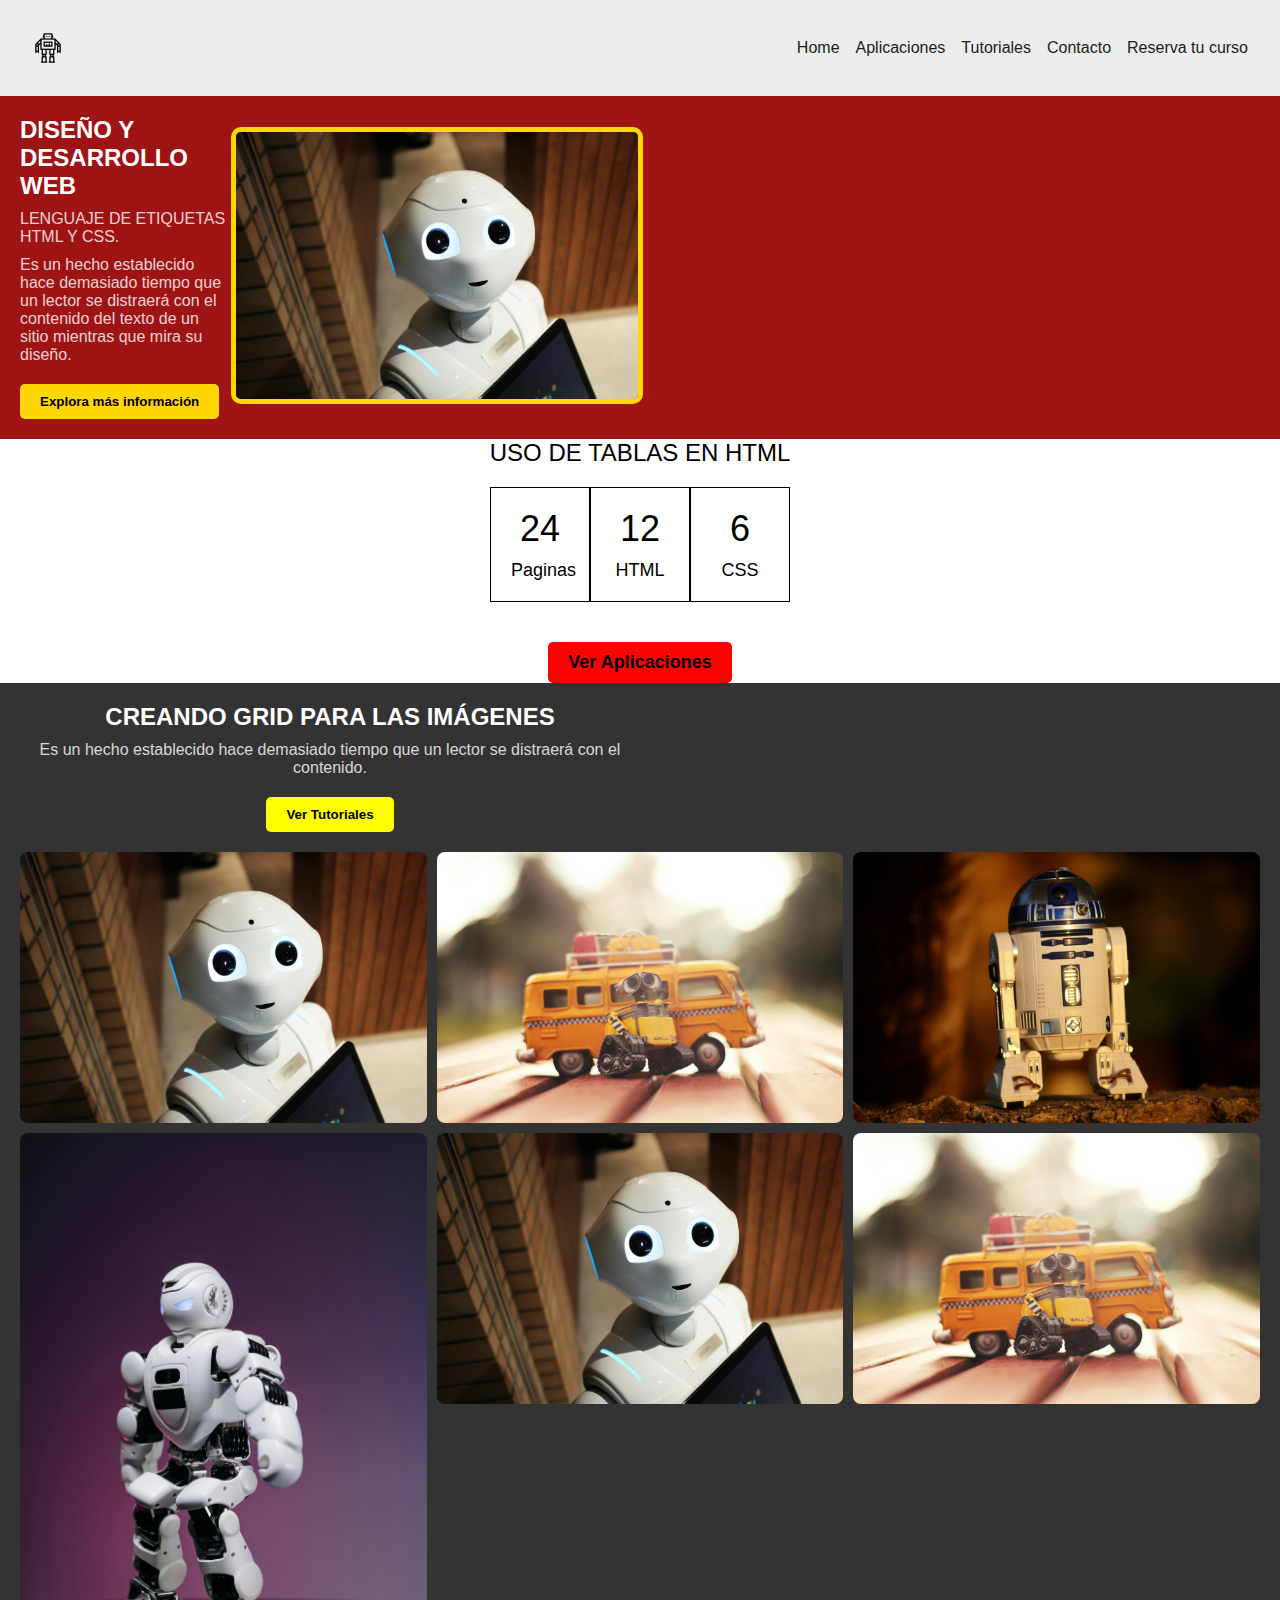
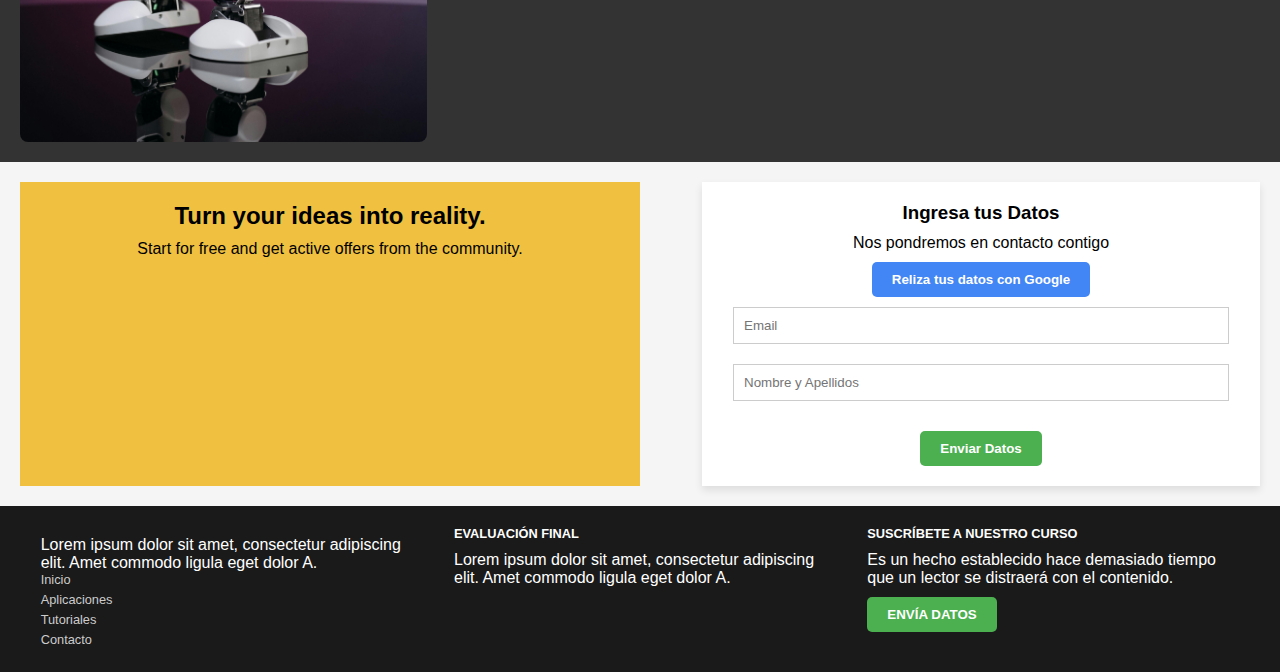
<file: index.html>
<!DOCTYPE html>
<html lang="en">
<head>
    <meta charset="UTF-8">
    <meta http-equiv="X-UA-Compatible" content="IE=edge">
    <meta name="viewport" content="width=device-width, initial-scale=1.0">
    <title>Home</title>
    <link rel="stylesheet" href="https://cdn.jsdelivr.net/npm/bootstrap-icons@1.10.3/font/bootstrap-icons.css">
    <link rel="stylesheet" href="css/home.css">
    <link rel="shortcut icon" href="imagen/robot01.png" type="image/x-icon">
</head>
<body>
    <header>
        <img class="logo" src="imagen/robot02.png" alt="DISEÑO WEB PROFESIONAL">
        <button id="abrir" class="abrir-menu"><i class="bi bi-list"></i></button>
        <nav class="nav" id="nav">
            <button class="cerrar-menu" id="cerrar"><i class="bi bi-x"></i></button>
            <ul class="nav-list">
                <li><a href="home.html">Home</a></li>
                <li><a href="aplicaciones.html">Aplicaciones</a></li>
                <li><a href="tutoriales.html">Tutoriales</a></li>
                <li><a href="contacto.html">Contacto</a></li>
                <li><a href="#">Reserva tu curso</a></li>
            </ul>
        </nav>
    </header>
    <section class="hero">
        <div class="content">
            <h1>DISEÑO Y DESARROLLO WEB</h1>
            <p>LENGUAJE DE ETIQUETAS HTML Y CSS.</p>
            <p>Es un hecho establecido hace demasiado tiempo que un lector se distraerá con el contenido del texto de un sitio mientras que mira su diseño.</p>
            <button>Explora más información</button>
        </div>
        <div class="hero-image">
            <img src="imagen/pexels-agk42-2599244.jpg" alt="Robot" />
        </div>
    </section>
    <div class="container">
        <div class="title">USO DE TABLAS EN HTML</div>
        <div class="table">
            <div class="cell">
                <div class="number">24</div>
                <div class="label">Paginas</div>
            </div>
            <div class="cell">
                <div class="number">12</div>
                <div class="label">HTML</div>
            </div>
            <div class="cell">
                <div class="number">6</div>
                <div class="label">CSS</div>
            </div>
        </div>
        <button class="btn">Ver Aplicaciones</button>
    </div>
    <section class="grid-section">
        <div class="content">
            <h2>CREANDO GRID PARA LAS IMÁGENES</h2>
            <p>Es un hecho establecido hace demasiado tiempo que un lector se distraerá con el contenido.</p>
            <button class="tutorials-btn">Ver Tutoriales</button>
        </div>
        <div class="image-grid">
            <img src="imagen/pexels-agk42-2599244.jpg" alt="Robot posing">
            <img src="imagen/pexels-nubikini-981588.jpg" alt="Robot standing">
            <img src="imagen/pexels-onewayupdesigns-2085831.jpg" alt="Robot on the move">
            <img src="imagen/pexels-pavel-danilyuk-8294648.jpg" alt="Robot dancing">
            <img src="imagen/pexels-agk42-2599244.jpg" alt="Robot waving">
            <img src="imagen/pexels-nubikini-981588.jpg" alt="Robot running">
        </div>
    </section>
    <section class="form-section">
        <div class="cta">
            <h2>Turn your ideas into reality.</h2>
            <p>Start for free and get active offers from the community.</p>
        </div>
        <div class="form-container">
            <h3>Ingresa tus Datos</h3>
            <p>Nos pondremos en contacto contigo</p>
            <button class="google-btn">Reliza tus datos con Google</button>
            <form>
                <input type="text" placeholder="Email" required>
                <input type="text" placeholder="Nombre y Apellidos" required>
                <button type="submit">Enviar Datos</button>
            </form>
        </div>
    </section>
    <footer class="site-footer">
        <div class="footer-section">
            <p>Lorem ipsum dolor sit amet, consectetur adipiscing elit. Amet commodo ligula eget dolor A.</p>
            <div class="footer-links">
                <a href="home.html">Inicio</a>
                <a href="aplicaciones.html">Aplicaciones</a>
                <a href="tutoriales.html">Tutoriales</a>
                <a href="contacto.html">Contacto</a>
            </div>
        </div>
        <div class="footer-section">
            <h4>EVALUACIÓN FINAL</h4>
            <p>Lorem ipsum dolor sit amet, consectetur adipiscing elit. Amet commodo ligula eget dolor A.</p>
        </div>
        <div class="footer-section subscribe-section">
            <h4>SUSCRÍBETE A NUESTRO CURSO</h4>
            <p>Es un hecho establecido hace demasiado tiempo que un lector se distraerá con el contenido.</p>
            <button>ENVÍA DATOS</button>
        </div>
    </footer>
    
    <script src="js/home.js"></script>
</body>
</html>
</file>
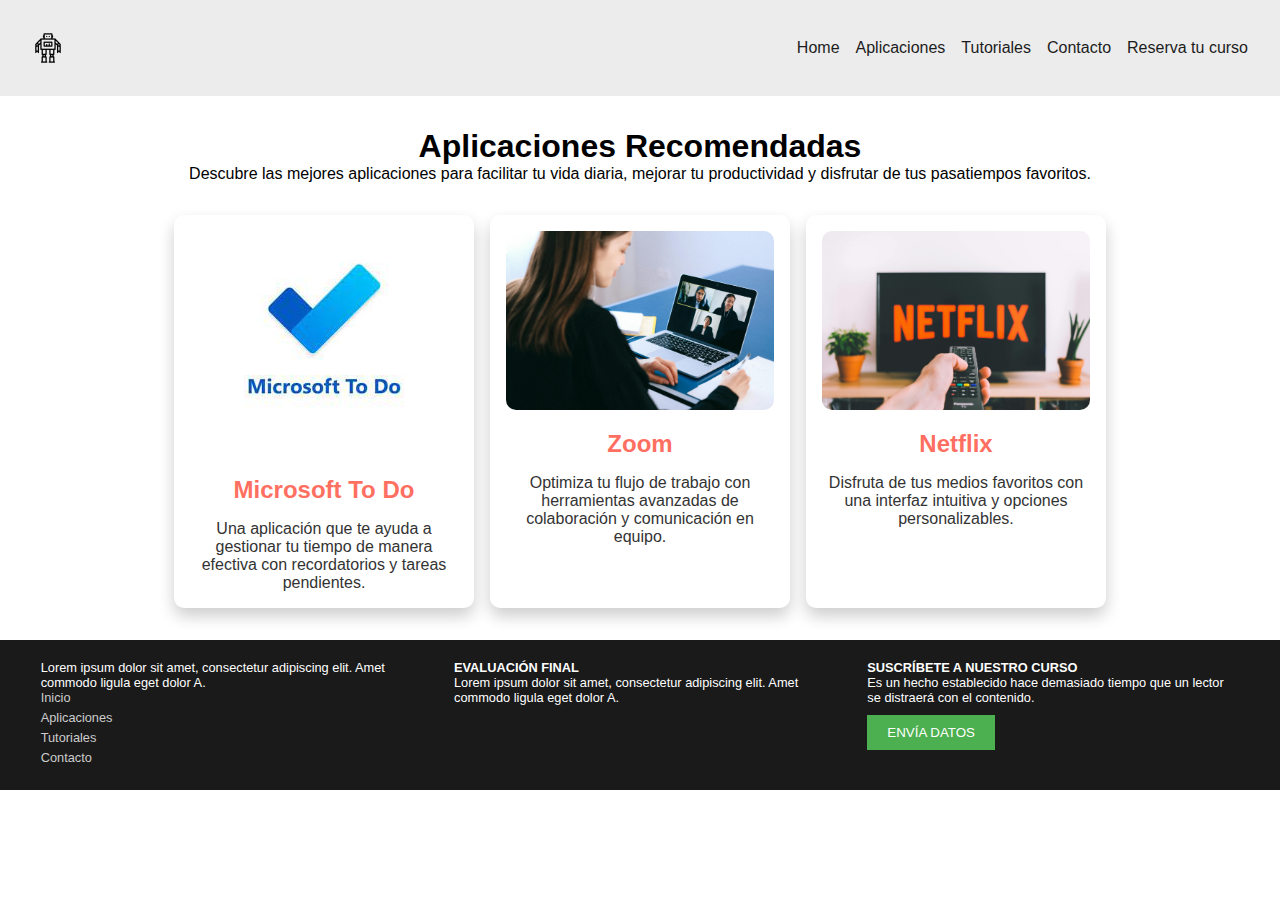
<file: aplicaciones.html>
<!DOCTYPE html>
<html lang="es">
<head>
    <meta charset="UTF-8">
    <meta name="viewport" content="width=device-width, initial-scale=1.0">
    <title>Aplicaciones</title>
    <link rel="stylesheet" href="https://cdn.jsdelivr.net/npm/bootstrap-icons@1.10.3/font/bootstrap-icons.css">
    <link rel="stylesheet" href="css/aplicaciones.css">
    <link rel="shortcut icon" href="favicon.ico" type="image/x-icon">
</head>
<body>
    <header>
        <img class="logo" src="imagen/robot02.png" alt="DISEÑO WEB PROFESIONAL">
        <button id="abrir" class="abrir-menu"><i class="bi bi-list"></i></button>
        <nav class="nav" id="nav">
            <button class="cerrar-menu" id="cerrar"><i class="bi bi-x"></i></button>
            <ul class="nav-list">
                <li><a href="home.html">Home</a></li>
                <li><a href="aplicaciones.html">Aplicaciones</a></li>
                <li><a href="tutoriales.html">Tutoriales</a></li>
                <li><a href="contacto.html">Contacto</a></li>
                <li><a href="#">Reserva tu curso</a></li>
            </ul>
        </nav>
    </header>

    <main>
        <section class="intro">
            <h1>Aplicaciones Recomendadas</h1>
            <p>Descubre las mejores aplicaciones para facilitar tu vida diaria, mejorar tu productividad y disfrutar de tus pasatiempos favoritos.</p>
        </section>

        <section class="applications">
            <article class="app-card">
                <img src="imagen/images (1).jpeg" alt="Microsoft To Do">
                <h2>Microsoft To Do</h2>
                <p>Una aplicación que te ayuda a gestionar tu tiempo de manera efectiva con recordatorios y tareas pendientes.</p>
            </article>
            <article class="app-card">
                <img src="imagen/pexels-shvetsa-4226140.jpg" alt="Zoom">
                <h2>Zoom</h2>
                <p>Optimiza tu flujo de trabajo con herramientas avanzadas de colaboración y comunicación en equipo.</p>
            </article>
            <article class="app-card">
                <img src="imagen/pexels-freestocks-987586.jpg" alt="Netflix">
                <h2>Netflix</h2>
                <p>Disfruta de tus medios favoritos con una interfaz intuitiva y opciones personalizables.</p>
            </article>
        </section>
    </main>
    <footer class="site-footer">
        <div class="footer-section">
            <p>Lorem ipsum dolor sit amet, consectetur adipiscing elit. Amet commodo ligula eget dolor A.</p>
            <div class="footer-links">
                <a href="home.html">Inicio</a>
                <a href="aplicaciones.html">Aplicaciones</a>
                <a href="tutoriales.html">Tutoriales</a>
                <a href="contacto.html">Contacto</a>
            </div>
        </div>
        <div class="footer-section">
            <h4>EVALUACIÓN FINAL</h4>
            <p>Lorem ipsum dolor sit amet, consectetur adipiscing elit. Amet commodo ligula eget dolor A.</p>
        </div>
        <div class="footer-section subscribe-section">
            <h4>SUSCRÍBETE A NUESTRO CURSO</h4>
            <p>Es un hecho establecido hace demasiado tiempo que un lector se distraerá con el contenido.</p>
            <button>ENVÍA DATOS</button>
        </div>
    </footer>
    <script src="js/aplicaciones.js"></script>
</body>
</html>
</file>
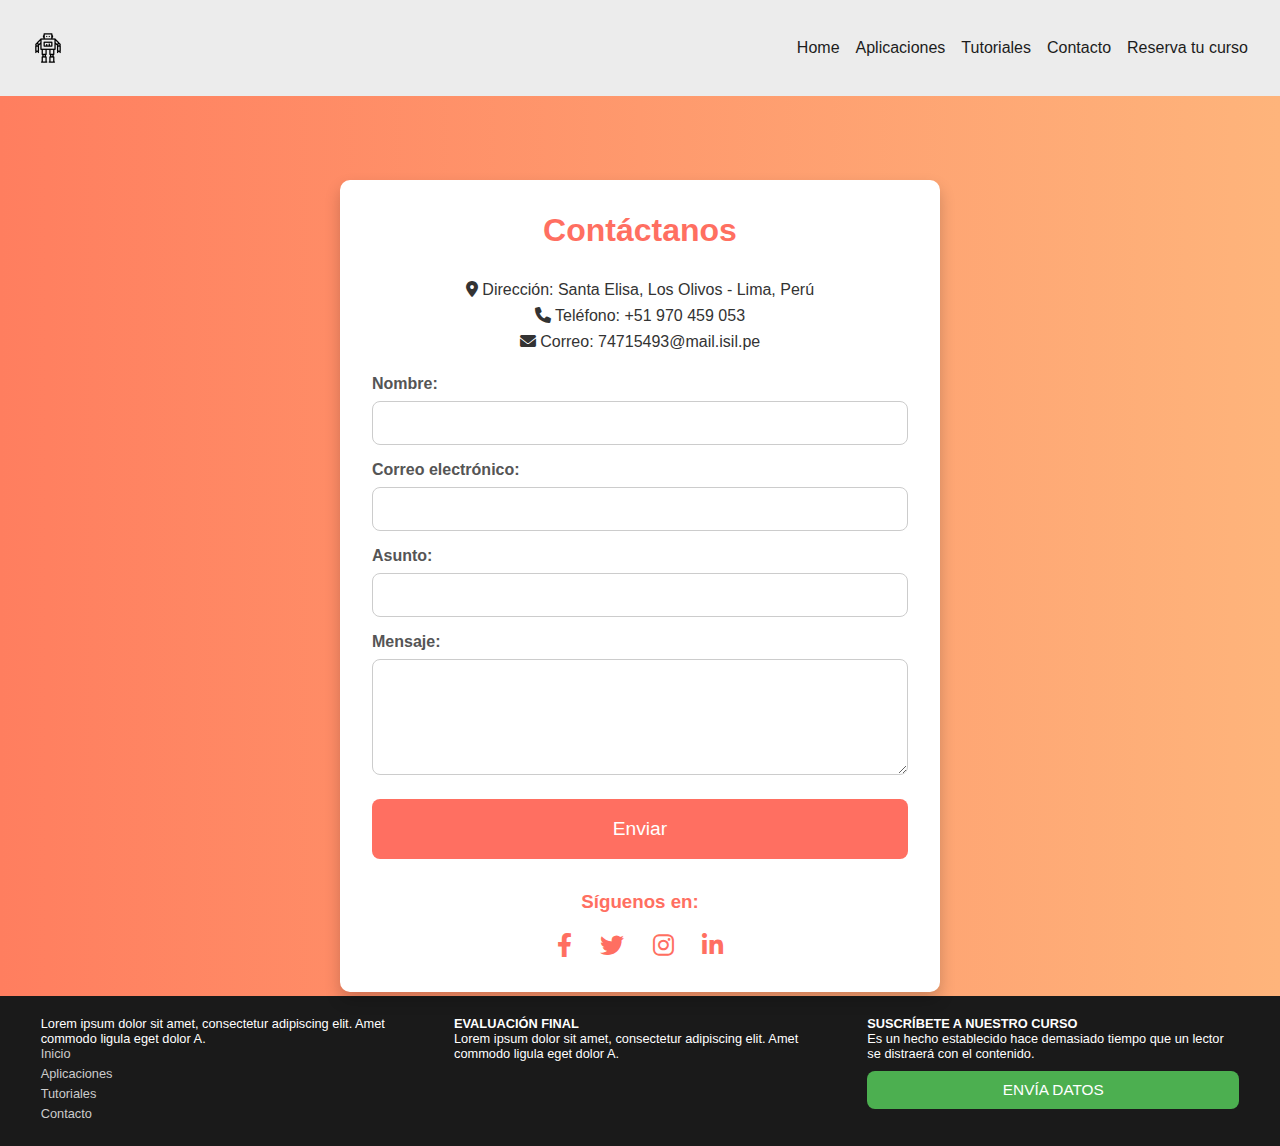
<file: contacto.html>
<!DOCTYPE html>
<html lang="es">
<head>
    <meta charset="UTF-8">
    <meta name="viewport" content="width=device-width, initial-scale=1.0">
    <title>Contacto</title>
    <link rel="stylesheet" href="https://cdn.jsdelivr.net/npm/bootstrap-icons@1.10.3/font/bootstrap-icons.css">
    <link rel="stylesheet" href="css/contacto.css">
    <link rel="stylesheet" href="https://cdnjs.cloudflare.com/ajax/libs/font-awesome/6.0.0-beta3/css/all.min.css">
    <link rel="shortcut icon" href="favicon.ico" type="image/x-icon">
</head>
<body>
    <header>
        <img class="logo" src="imagen/robot02.png" alt="DISEÑO WEB PROFESIONAL">
        <button id="abrir" class="abrir-menu"><i class="bi bi-list"></i></button>
        <nav class="nav" id="nav">
            <button class="cerrar-menu" id="cerrar"><i class="bi bi-x"></i></button>
            <ul class="nav-list">
                <li><a href="home.html">Home</a></li>
                <li><a href="aplicaciones.html">Aplicaciones</a></li>
                <li><a href="tutoriales.html">Tutoriales</a></li>
                <li><a href="contacto.html">Contacto</a></li>
                <li><a href="#">Reserva tu curso</a></li>
            </ul>
        </nav>
    </header>
    <div class="custom-background">
        <div class="contact-container">
            <h1>Contáctanos</h1>
            <div class="contact-info">
                <p><i class="fas fa-map-marker-alt"></i> Dirección: Santa Elisa, Los Olivos - Lima, Perú</p>
                <p><i class="fas fa-phone"></i> Teléfono: +51 970 459 053</p>
                <p><i class="fas fa-envelope"></i> Correo: 74715493@mail.isil.pe</p>
            </div>
            <form action="submit_form.php" method="post">
                <label for="name">Nombre:</label>
                <input type="text" id="name" name="name" required>

                <label for="email">Correo electrónico:</label>
                <input type="email" id="email" name="email" required>

                <label for="subject">Asunto:</label>
                <input type="text" id="subject" name="subject" required>

                <label for="message">Mensaje:</label>
                <textarea id="message" name="message" rows="5" required></textarea>

                <button type="submit">Enviar</button>
            </form>
            <div class="social-media">
                <h3>Síguenos en:</h3>
                <a href="#"><i class="fab fa-facebook-f"></i></a>
                <a href="#"><i class="fab fa-twitter"></i></a>
                <a href="#"><i class="fab fa-instagram"></i></a>
                <a href="#"><i class="fab fa-linkedin-in"></i></a>
            </div>
        </div>
    </div>
    <footer class="site-footer">
        <div class="footer-section">
            <p>Lorem ipsum dolor sit amet, consectetur adipiscing elit. Amet commodo ligula eget dolor A.</p>
            <div class="footer-links">
                <a href="home.html">Inicio</a>
                <a href="aplicaciones.html">Aplicaciones</a>
                <a href="tutoriales.html">Tutoriales</a>
                <a href="contacto.html">Contacto</a>
            </div>
        </div>
        <div class="footer-section">
            <h4>EVALUACIÓN FINAL</h4>
            <p>Lorem ipsum dolor sit amet, consectetur adipiscing elit. Amet commodo ligula eget dolor A.</p>
        </div>
        <div class="footer-section subscribe-section">
            <h4>SUSCRÍBETE A NUESTRO CURSO</h4>
            <p>Es un hecho establecido hace demasiado tiempo que un lector se distraerá con el contenido.</p>
            <button>ENVÍA DATOS</button>
        </div>
    </footer>
    <script src="js/contacto.js"></script>
</body>
</html>
</file>
<file: css/home.css>
* {
    margin: 0;
    padding: 0;
    box-sizing: border-box;
    font-family: sans-serif;
}

header {
    display: flex;
    align-items: center;
    justify-content: space-between;
    padding: 2rem;
    background-color: #ececec;
}

.logo {
    max-width: 5rem;
}

.nav-list {
    list-style-type: none;
    display: flex;
    gap: 1rem;
}

.nav-list li a {
    text-decoration: none;
    color: #1c1c1c;
}

.abrir-menu,
.cerrar-menu {
    display: none;
}

@media screen and (max-width: 550px) {
    .abrir-menu,
    .cerrar-menu {
        display: block;
        border: 0;
        font-size: 1.25rem;
        background-color: transparent;
        cursor: pointer;
    }

    .abrir-menu {
        color: #1c1c1c;
    }

    .cerrar-menu {
        color: #ececec;
    }

    .nav {
        opacity: 0;
        visibility: hidden;
        display: flex;
        flex-direction: column;
        align-items: end;
        gap: 1rem;
        position: absolute;
        top: 0;
        right: 0;
        bottom: 0;
        background-color: #1c1c1c;
        padding: 2rem;
        box-shadow: 0 0 0 100vmax rgba(0, 0, 0, .5);
    }

    .nav.visible {
        opacity: 1;
        visibility: visible;
    }

    .nav-list {
        flex-direction: column;
        align-items: end;
    }

    .nav-list li a {
        color: #ecececec;
    }
}

.hero {
    display: flex;
    align-items: center;
    justify-content: space-between;
    background-color: #9e1313;
    color: white;
    padding: 20px;
}

.content {
    max-width: 50%;
}

.hero-image img {
    max-width: 40%;
    border: 5px solid #FFD700;
    border-radius: 10px;
}

button {
    background-color: #FFD700;
    border: none;
    padding: 10px 20px;
    cursor: pointer;
    color: black;
    font-weight: bold;
    margin-top: 20px;
    border-radius: 5px;
}

h1 {
    font-size: 24px;
}

p {
    font-size: 16px;
    margin-top: 10px;
}

.container {
    text-align: center;
}

.title {
    font-size: 24px;
    margin-bottom: 20px;
}

.table {
    display: flex;
    justify-content: center;
    margin-bottom: 20px;
}

.cell {
    border: 1px solid #000000;
    padding: 20px;
    width: 100px;
}

.number {
    font-size: 36px;
    margin-bottom: 10px;
}

.label {
    font-size: 18px;
}

.btn {
    background-color: #ff0000;
    border: none;
    padding: 10px 20px;
    font-size: 18px;
    cursor: pointer;
}

.btn:hover {
    background-color: #ff0000;
}

.grid-section {
    background-color: #333;
    color: white;
    padding: 20px;
    text-align: center;
}

.content h2 {
    margin-top: 0;
}

.content p {
    font-size: 16px;
    opacity: 0.8;
}

.tutorials-btn {
    background-color: yellow;
    color: black;
    border: none;
    padding: 10px 20px;
    margin-top: 20px;
    cursor: pointer;
}

.image-grid {
    display: grid;
    grid-template-columns: repeat(3, 1fr);
    gap: 10px;
    margin-top: 20px;
}

.image-grid img {
    width: 100%;
    height: auto;
    border-radius: 8px;
}

.form-section {
    display: flex;
    justify-content: space-between;
    background-color: #f5f5f5;
    padding: 20px;
}

.cta {
    background-color: #f0c040;
    padding: 20px;
    width: 50%;
    text-align: center;
}

.form-container {
    background-color: white;
    padding: 20px;
    width: 45%;
    box-shadow: 0 4px 8px rgba(0,0,0,0.1);
    text-align: center;
}

.google-btn {
    background-color: #4285F4;
    color: white;
    border: none;
    padding: 10px 20px;
    margin-top: 10px;
    cursor: pointer;
}

input[type="text"] {
    margin: 10px 0;
    padding: 10px;
    width: calc(100% - 22px);
    border: 1px solid #ccc;
}

button[type="submit"] {
    background-color: #4CAF50;
    color: white;
    border: none;
    padding: 10px 20px;
    cursor: pointer;
}

.site-footer {
    background-color: #1A1A1A;
    color: white;
    display: flex;
    justify-content: space-around;
    padding: 20px;
    font-size: 0.8em;
}

.footer-section {
    width: 30%;
}

.footer-links {
    display: flex;
    flex-direction: column;
}

.footer-links a {
    color: #ccc;
    text-decoration: none;
    margin-bottom: 5px;
}

.subscribe-section button {
    background-color: #4CAF50;
    color: white;
    border: none;
    padding: 10px 20px;
    cursor: pointer;
    margin-top: 10px;
}
</file>
<file: css/aplicaciones.css>
* {
    margin: 0;
    padding: 0;
    box-sizing: border-box;
    font-family: sans-serif;
}

header {
    display: flex;
    align-items: center;
    justify-content: space-between;
    padding: 2rem;
    background-color: #ececec;
    z-index: 1000;
    position: relative;
    width: 100%;
}

.logo {
    max-width: 5rem;
}

.nav-list {
    list-style-type: none;
    display: flex;
    gap: 1rem;
}

.nav-list li a {
    text-decoration: none;
    color: #1c1c1c;
}

.abrir-menu,
.cerrar-menu {
    display: none;
}

@media screen and (max-width: 550px) {
    .abrir-menu,
    .cerrar-menu {
        display: block;
        border: 0;
        font-size: 1.25rem;
        background-color: transparent;
        cursor: pointer;
    }

    .abrir-menu {
        color: #1c1c1c;
    }

    .cerrar-menu {
        color: #ececec;
    }

    .nav {
        opacity: 0;
        visibility: hidden;
        display: flex;
        flex-direction: column;
        align-items: end;
        gap: 1rem;
        position: absolute;
        top: 0;
        right: 0;
        bottom: 0;
        background-color: #1c1c1c;
        padding: 2rem;
        box-shadow: 0 0 0 100vmax rgba(0, 0, 0, .5);
        transition: opacity 0.3s, visibility 0.3s;
    }

    .nav.visible {
        opacity: 1;
        visibility: visible;
    }
    
    .nav-list {
        flex-direction: column;
        align-items: end;
    }

    .nav-list li a {
        color: #ececec;
    }
}

main {
    padding: 2rem;
}

.intro {
    text-align: center;
    margin-bottom: 2rem;
}

.applications {
    display: flex;
    flex-wrap: wrap;
    gap: 1rem;
    justify-content: center;
}

.app-card {
    background: white;
    padding: 1rem;
    box-shadow: 0 8px 16px rgba(0, 0, 0, 0.2);
    border-radius: 10px;
    text-align: center;
    width: 300px;
    transition: transform 0.3s;
}

.app-card img {
    max-width: 100%;
    border-radius: 10px;
}

.app-card:hover {
    transform: scale(1.05);
}

.app-card h2 {
    margin: 1rem 0;
    color: #ff6f61;
}

.app-card p {
    color: #333;
}

.site-footer {
    background-color: #1A1A1A;
    color: white;
    display: flex;
    justify-content: space-around;
    padding: 20px;
    font-size: 0.8em;
}

.footer-section {
    width: 30%;
}

.footer-links {
    display: flex;
    flex-direction: column;
}

.footer-links a {
    color: #ccc;
    text-decoration: none;
    margin-bottom: 5px;
}

.subscribe-section button {
    background-color: #4CAF50;
    color: white;
    border: none;
    padding: 10px 20px;
    cursor: pointer;
    margin-top: 10px;
}
</file>
<file: css/contacto.css>
* {
    margin: 0;
    padding: 0;
    box-sizing: border-box;
    font-family: sans-serif;
}

header {
    display: flex;
    align-items: center;
    justify-content: space-between;
    padding: 2rem;
    background-color: #ececec;
    z-index: 1000;
    position: relative;
    width: 100%;
}

.logo {
    max-width: 5rem;
}

.nav-list {
    list-style-type: none;
    display: flex;
    gap: 1rem;
}

.nav-list li a {
    text-decoration: none;
    color: #1c1c1c;
}

.abrir-menu,
.cerrar-menu {
    display: none;
}

@media screen and (max-width: 550px) {
    .abrir-menu,
    .cerrar-menu {
        display: block;
        border: 0;
        font-size: 1.25rem;
        background-color: transparent;
        cursor: pointer;
    }

    .abrir-menu {
        color: #1c1c1c;
    }

    .cerrar-menu {
        color: #ececec;
    }

    .nav {
        opacity: 0;
        visibility: hidden;
        display: flex;
        flex-direction: column;
        align-items: end;
        gap: 1rem;
        position: absolute;
        top: 0;
        right: 0;
        bottom: 0;
        background-color: #1c1c1c;
        padding: 2rem;
        box-shadow: 0 0 0 100vmax rgba(0, 0, 0, .5);
        transition: opacity 0.3s, visibility 0.3s;
    }

    .nav.visible {
        opacity: 1;
        visibility: visible;
    }

    .nav-list {
        flex-direction: column;
        align-items: flex-start;
    }

    .nav-list li a {
        color: #ececec;
    }

    .hidden {
        display: none;
    }
}

.custom-background {
    display: flex;
    justify-content: center;
    align-items: center;
    min-height: 100vh;
    margin: 0;
    padding-top: 5rem;
    background: linear-gradient(to right, #ff7e5f, #feb47b);
}

.contact-container {
    background: white;
    padding: 2em;
    box-shadow: 0 8px 16px rgba(0, 0, 0, 0.2);
    border-radius: 10px;
    width: 100%;
    max-width: 600px;
    text-align: center;
    transition: transform 0.3s;
}

.contact-container:hover {
    transform: scale(1.02);
}

h1 {
    margin-bottom: 1em;
    color: #ff6f61;
}

.contact-info {
    margin-bottom: 1.5em;
    color: #333;
}

.contact-info p {
    margin: 0.5em 0;
}

label {
    display: block;
    margin-top: 1em;
    font-weight: bold;
    text-align: left;
    color: #555;
}

input, textarea {
    width: 100%;
    padding: 0.75em;
    margin-top: 0.5em;
    border: 1px solid #ccc;
    border-radius: 8px;
    box-sizing: border-box;
    font-size: 1em;
}

button {
    background-color: #ff6f61;
    color: white;
    border: none;
    padding: 1em;
    border-radius: 8px;
    cursor: pointer;
    margin-top: 1em;
    width: 100%;
    font-size: 1.2em;
    transition: background-color 0.3s, transform 0.3s;
}

button:hover {
    background-color: #e65c50;
    transform: scale(1.05);
}

.social-media {
    margin-top: 2em;
}

.social-media h3 {
    margin-bottom: 1em;
    color: #ff6f61;
}

.social-media a {
    margin: 0 0.5em;
    color: #ff6f61;
    font-size: 1.5em;
    text-decoration: none;
    transition: color 0.3s;
}

.social-media a:hover {
    color: #e65c50;
}

.site-footer {
    background-color: #1A1A1A;
    color: white;
    display: flex;
    justify-content: space-around;
    padding: 20px;
    font-size: 0.8em;
}

.footer-section {
    width: 30%;
}

.footer-links {
    display: flex;
    flex-direction: column;
}

.footer-links a {
    color: #ccc;
    text-decoration: none;
    margin-bottom: 5px;
}

.subscribe-section button {
    background-color: #4CAF50;
    color: white;
    border: none;
    padding: 10px 20px;
    cursor: pointer;
    margin-top: 10px;
}
</file>
